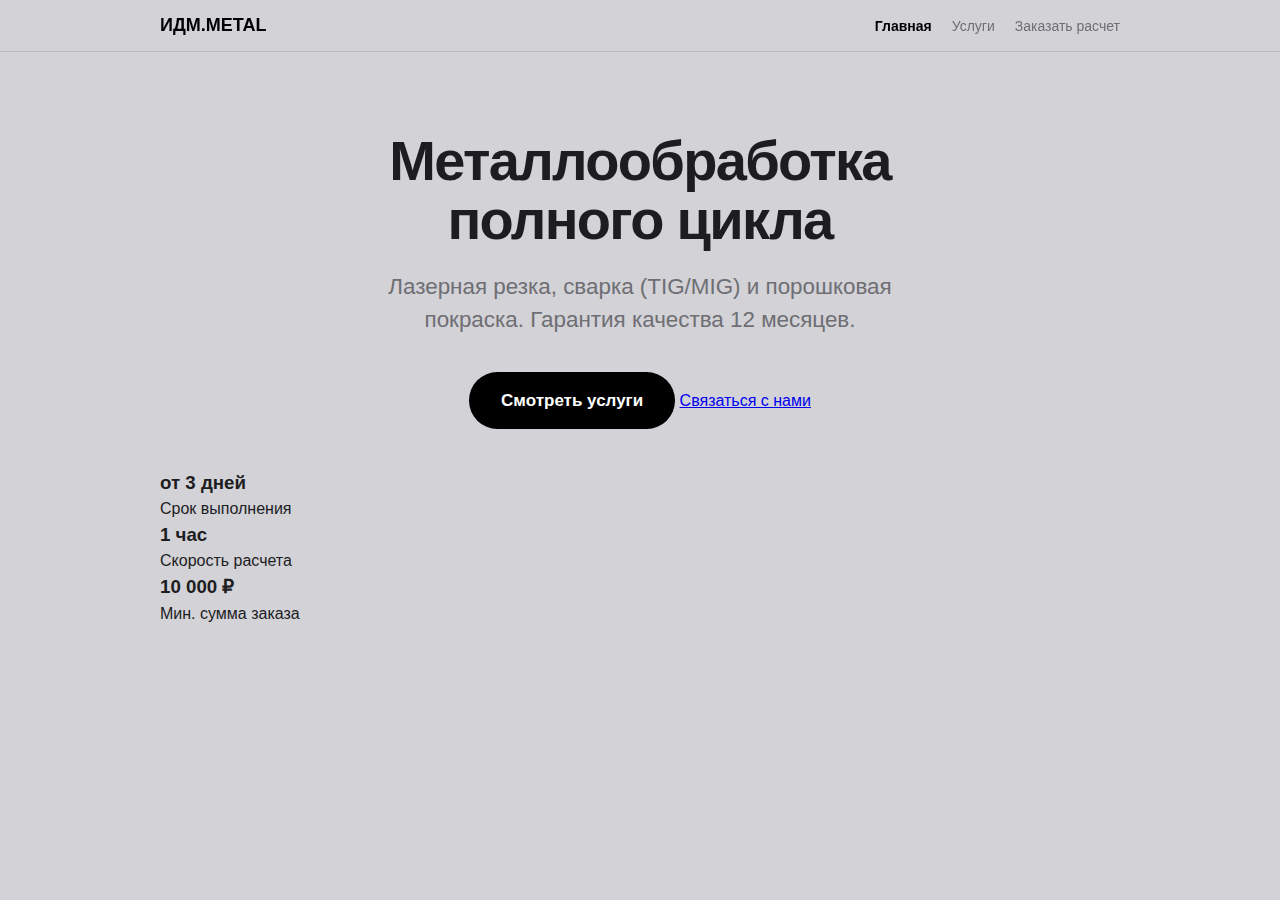
<file: index.html>
<!DOCTYPE html>
<html lang="ru">
<head>
    <meta charset="UTF-8">
    <meta name="viewport" content="width=device-width, initial-scale=1.0">
    <title>ООО ИДМ | Промышленная металлообработка</title>
    <link rel="stylesheet" href="https://cdnjs.cloudflare.com/ajax/libs/animate.css/4.1.1/animate.min.css"/>
    <link rel="stylesheet" href="style.css">
</head>
<body>
    <div class="bg-gradient"></div>
    <nav class="navbar animate__animated animate__fadeInDown">
        <div class="container nav-flex">
            <div class="logo">ИДМ<span>.METAL</span></div>
            <ul class="nav-links">
                <li><a href="index.html" class="active">Главная</a></li>
                <li><a href="services.html">Услуги</a></li>
                <li><a href="contact.html">Заказать расчет</a></li>
            </ul>
        </div>
    </nav>

    <header class="hero container">
        <div class="hero-content">
            <h1 class="animate__animated animate__fadeInLeft">Металлообработка <br><span class="accent">полного цикла</span></h1>
            <p class="animate__animated animate__fadeInLeft animate__delay-1s">Лазерная резка, сварка (TIG/MIG) и порошковая покраска. Гарантия качества 12 месяцев.</p>
            <div class="hero-btns animate__animated animate__fadeInUp animate__delay-2s">
                <a href="services.html" class="btn-primary">Смотреть услуги</a>
                <a href="contact.html" class="btn-outline">Связаться с нами</a>
            </div>
        </div>
    </header>

    <section class="stats container">
        <div class="stat-item animate__animated animate__zoomIn">
            <h3>от 3 дней</h3>
            <p>Срок выполнения</p>
        </div>
        <div class="stat-item animate__animated animate__zoomIn animate__delay-1s">
            <h3>1 час</h3>
            <p>Скорость расчета</p>
        </div>
        <div class="stat-item animate__animated animate__zoomIn animate__delay-2s">
            <h3>10 000 ₽</h3>
            <p>Мин. сумма заказа</p>
        </div>
    </section>
</body>
</html>
</file>
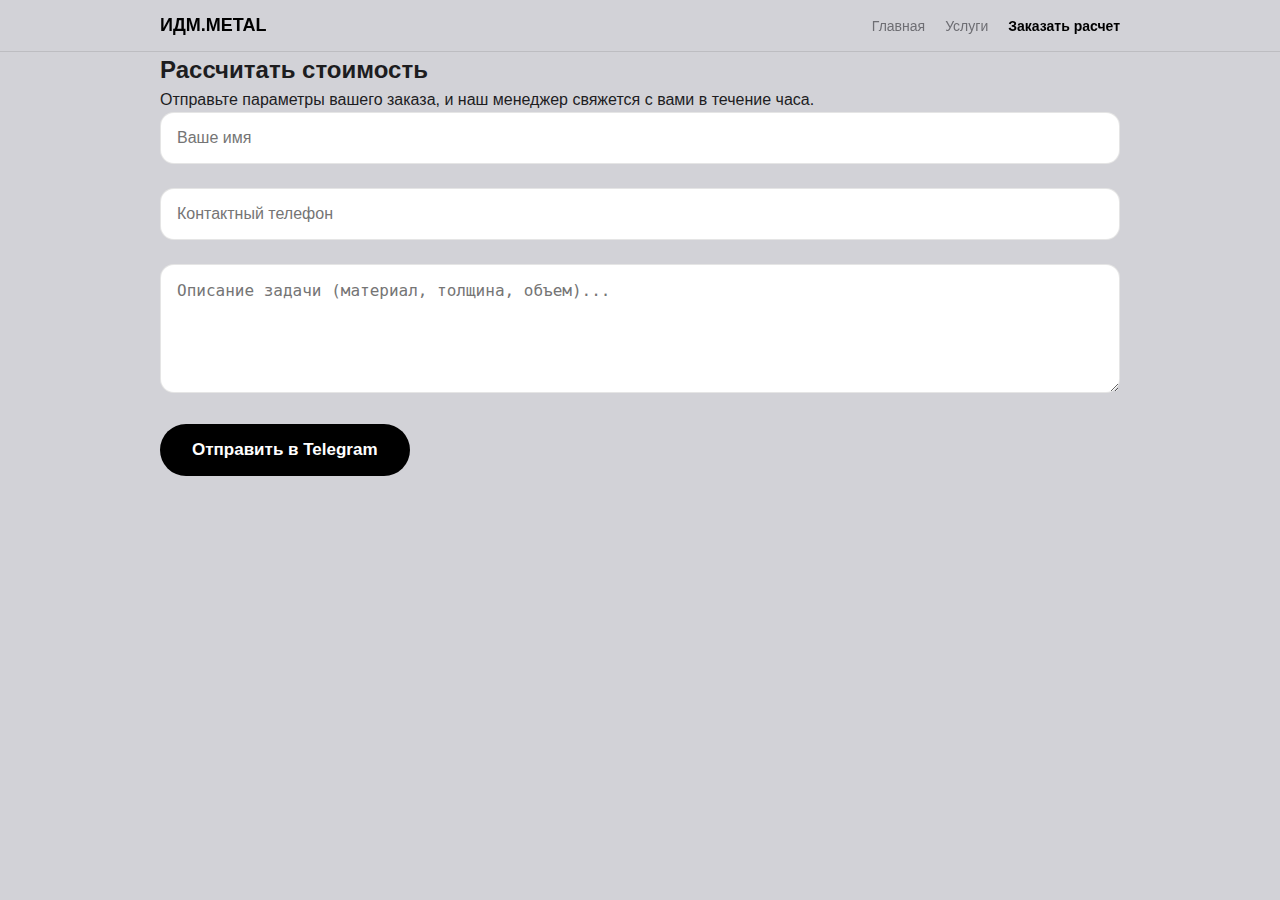
<file: contact.html>
<!DOCTYPE html>
<html lang="ru">
<head>
    <meta charset="UTF-8">
    <meta name="viewport" content="width=device-width, initial-scale=1.0">
    <title>Контакты | ООО ИДМ</title>
    <link rel="stylesheet" href="https://cdnjs.cloudflare.com/ajax/libs/animate.css/4.1.1/animate.min.css"/>
    <link rel="stylesheet" href="style.css">
</head>
<body>
    <nav class="navbar">
        <div class="container nav-flex">
            <div class="logo">ИДМ<span>.METAL</span></div>
            <ul class="nav-links">
                <li><a href="index.html">Главная</a></li>
                <li><a href="services.html">Услуги</a></li>
                <li><a href="contact.html" class="active">Заказать расчет</a></li>
            </ul>
        </div>
    </nav>

    <div class="container page-padding">
        <div class="contact-wrapper animate__animated animate__fadeIn">
            <div class="form-container">
                <h2>Рассчитать стоимость</h2>
                <p>Отправьте параметры вашего заказа, и наш менеджер свяжется с вами в течение часа.</p>
                <form id="tg-form">
                    <div class="input-group">
                        <input type="text" id="name" placeholder="Ваше имя" required>
                    </div>
                    <div class="input-group">
                        <input type="tel" id="phone" placeholder="Контактный телефон" required>
                    </div>
                    <div class="input-group">
                        <textarea id="message" rows="5" placeholder="Описание задачи (материал, толщина, объем)..."></textarea>
                    </div>
                    <button type="submit" class="btn-primary full-width">Отправить в Telegram</button>
                    <div id="status"></div>
                </form>
            </div>
        </div>
    </div>

    <script src="script.js"></script>
</body>
</html>
</file>
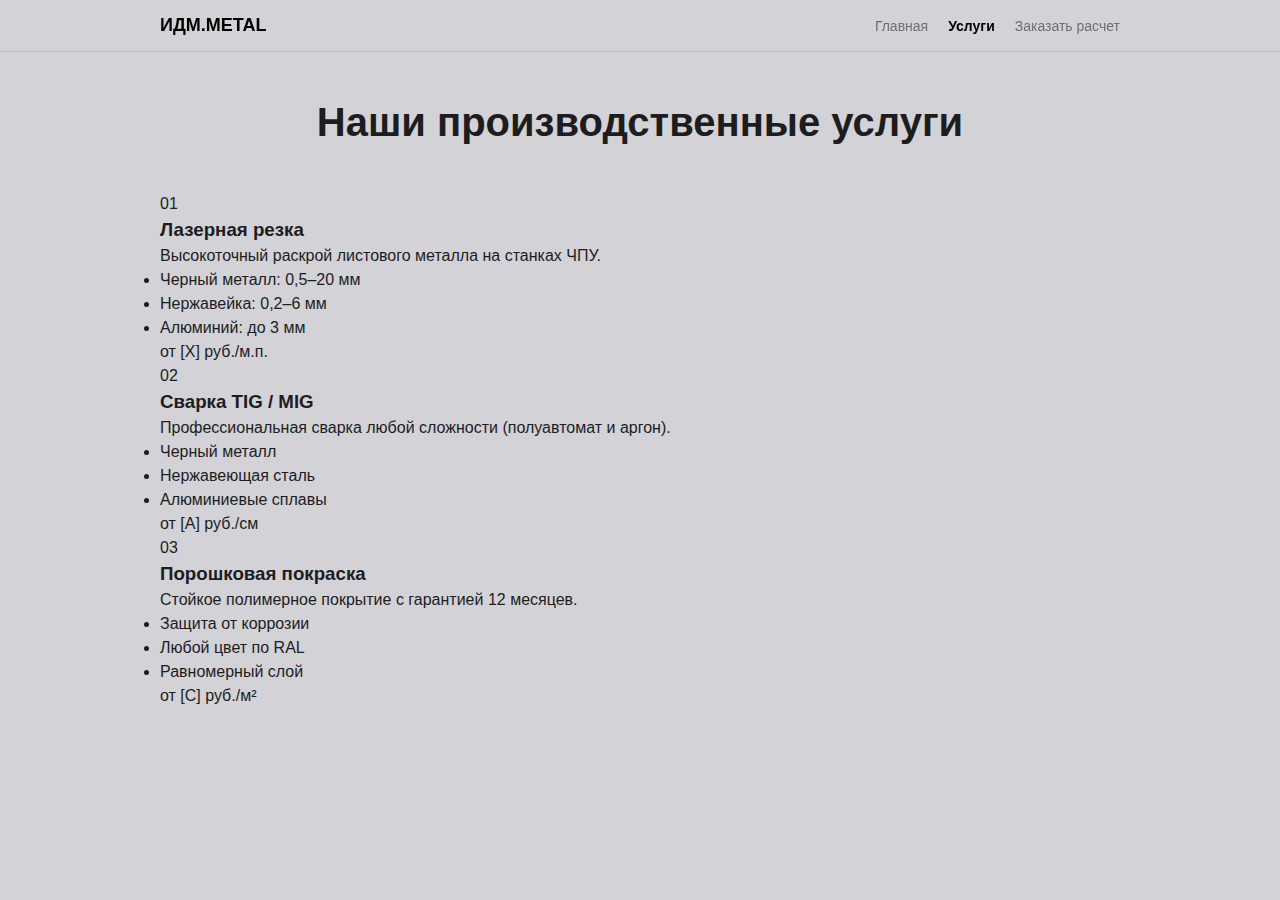
<file: services.html>
<!DOCTYPE html>
<html lang="ru">
<head>
    <meta charset="UTF-8">
    <meta name="viewport" content="width=device-width, initial-scale=1.0">
    <title>Услуги | ООО ИДМ</title>
    <link rel="stylesheet" href="https://cdnjs.cloudflare.com/ajax/libs/animate.css/4.1.1/animate.min.css"/>
    <link rel="stylesheet" href="style.css">
</head>
<body>
    <nav class="navbar">
        <div class="container nav-flex">
            <div class="logo">ИДМ<span>.METAL</span></div>
            <ul class="nav-links">
                <li><a href="index.html">Главная</a></li>
                <li><a href="services.html" class="active">Услуги</a></li>
                <li><a href="contact.html">Заказать расчет</a></li>
            </ul>
        </div>
    </nav>

    <section class="services-section container">
        <h2 class="section-title animate__animated animate__fadeIn">Наши производственные услуги</h2>
        <div class="services-grid">
            <!-- Резка -->
            <div class="service-card animate__animated animate__fadeInUp">
                <div class="card-num">01</div>
                <h3>Лазерная резка</h3>
                <p>Высокоточный раскрой листового металла на станках ЧПУ.</p>
                <ul class="card-list">
                    <li>Черный металл: 0,5–20 мм</li>
                    <li>Нержавейка: 0,2–6 мм</li>
                    <li>Алюминий: до 3 мм</li>
                </ul>
                <div class="price">от [X] руб./м.п.</div>
            </div>

            <!-- Сварка -->
            <div class="service-card animate__animated animate__fadeInUp animate__delay-1s">
                <div class="card-num">02</div>
                <h3>Сварка TIG / MIG</h3>
                <p>Профессиональная сварка любой сложности (полуавтомат и аргон).</p>
                <ul class="card-list">
                    <li>Черный металл</li>
                    <li>Нержавеющая сталь</li>
                    <li>Алюминиевые сплавы</li>
                </ul>
                <div class="price">от [A] руб./см</div>
            </div>

            <!-- Покраска -->
            <div class="service-card animate__animated animate__fadeInUp animate__delay-2s">
                <div class="card-num">03</div>
                <h3>Порошковая покраска</h3>
                <p>Стойкое полимерное покрытие с гарантией 12 месяцев.</p>
                <ul class="card-list">
                    <li>Защита от коррозии</li>
                    <li>Любой цвет по RAL</li>
                    <li>Равномерный слой</li>
                </ul>
                <div class="price">от [C] руб./м²</div>
            </div>
        </div>
    </section>
</body>
</html>
</file>
<file: style.css>
:root {
    --titanium-bg: #d2d2d7; 
    --titanium-card: #f5f5f7;
    --dark-text: #1d1d1f;
    --secondary-text: #6e6e73;
    --accent: #000000;
    --blue: #007aff;
}

* { 
    margin: 0; 
    padding: 0; 
    box-sizing: border-box; 
    -webkit-tap-highlight-color: transparent; /* Убирает синий блик при нажатии на телефоне */
}

body { 
    font-family: -apple-system, BlinkMacSystemFont, "SF Pro Display", "Segoe UI", Roboto, sans-serif; 
    background-color: var(--titanium-bg); 
    color: var(--dark-text); 
    line-height: 1.5;
    overflow-x: hidden;
}

.container { 
    max-width: 1000px; 
    margin: 0 auto; 
    padding: 0 20px; 
}

/* Навигация (Glass Effect) */
.navbar { 
    background: rgba(210, 210, 215, 0.7); 
    backdrop-filter: blur(20px); -webkit-backdrop-filter: blur(20px);
    height: 52px; 
    display: flex; 
    align-items: center; 
    position: sticky; 
    top: 0; 
    z-index: 999;
    border-bottom: 0.5px solid rgba(0,0,0,0.1);
}
.navbar .container { display: flex; justify-content: space-between; align-items: center; width: 100%; }
.logo { font-weight: 600; text-decoration: none; color: #000; font-size: 18px; }

.nav-links { display: flex; list-style: none; gap: 20px; }
.nav-links a { text-decoration: none; color: var(--secondary-text); font-size: 14px; font-weight: 400; transition: 0.2s; }
.nav-links a.active { color: #000; font-weight: 600; }

/* Анимации появления */
.reveal { opacity: 0; transform: translateY(20px); transition: 0.8s cubic-bezier(0.2, 0.8, 0.2, 1); }
.reveal.active { opacity: 1; transform: translateY(0); }

/* Hero Section */
.hero { padding: 80px 0 40px; text-align: center; }
.badge { 
    display: inline-block; padding: 4px 10px; background: rgba(0,0,0,0.05); 
    border-radius: 20px; font-size: 10px; font-weight: 700; margin-bottom: 15px; 
    letter-spacing: 0.5px; color: var(--secondary-text);
}
h1 { font-size: 3.5rem; letter-spacing: -0.03em; font-weight: 700; margin-bottom: 20px; line-height: 1.05; }
.hero p { font-size: 1.4rem; color: var(--secondary-text); max-width: 600px; margin: 0 auto 35px; font-weight: 400; }

.btn-primary { 
    background: #000; color: #fff; padding: 16px 32px; border-radius: 30px; 
    text-decoration: none; font-weight: 600; display: inline-block; border: none; font-size: 17px;
    transition: transform 0.2s ease;
}
.btn-primary:active { transform: scale(0.96); }

.btn-secondary { color: var(--blue); text-decoration: none; font-size: 17px; margin-left: 20px; font-weight: 400; }

/* Главная: Сетка преимуществ */
.grid-3 { display: grid; grid-template-columns: repeat(3, 1fr); gap: 20px; padding: 40px 0; }
.f-card { background: var(--titanium-card); padding: 35px; border-radius: 22px; box-shadow: 0 4px 24px rgba(0,0,0,0.04); }
.f-num { font-size: 11px; font-weight: 700; color: var(--secondary-text); margin-bottom: 15px; display: block; opacity: 0.5; }
.f-card h3 { font-size: 20px; margin-bottom: 10px; font-weight: 600; }

/* СТРАНИЦА УСЛУГ (Столбик) */
.section-title { font-size: 2.5rem; font-weight: 700; text-align: center; margin-bottom: 40px; margin-top: 40px; }
.service-stack { display: flex; flex-direction: column; gap: 30px; padding-bottom: 100px; }
.s-block { 
    background: var(--titanium-card); border-radius: 28px; overflow: hidden; 
    display: flex; flex-direction: column; box-shadow: 0 10px 30px rgba(0,0,0,0.05);
}
.s-img { width: 100%; height: 400px; background-size: cover; background-position: center; background-color: #e5e5e7; }
.s-info { padding: 40px; }
.s-info h2 { font-size: 28px; margin-bottom: 12px; letter-spacing: -0.01em; }
.s-info p { color: var(--secondary-text); font-size: 17px; line-height: 1.4; }

/* СТРАНИЦА ЗАКАЗА */
.form-wrapper { 
    background: var(--titanium-card); padding: 40px; border-radius: 28px; 
    max-width: 500px; margin: 40px auto; box-shadow: 0 10px 40px rgba(0,0,0,0.05);
}
.input-group { margin-bottom: 24px; }
.input-group label { display: block; font-size: 12px; font-weight: 600; margin-bottom: 8px; color: var(--secondary-text); text-transform: uppercase; }
input, select, textarea { 
    width: 100%; padding: 16px; border-radius: 14px; border: 1px solid rgba(0,0,0,0.1); 
    font-size: 16px; outline: none; background: #fff; transition: border 0.2s;
}
input:focus { border-color: var(--blue); }

/* МОБИЛЬНАЯ АДАПТАЦИЯ */
@media (max-width: 768px) {
    .container { padding: 0 16px; }
    h1 { font-size: 2.4rem; }
    .hero p { font-size: 1.1rem; }
    
    /* Сетка в столбик */
    .grid-3 { grid-template-columns: 1fr; gap: 15px; }
    
    /* Меню */
    .menu-btn { 
        display: flex; flex-direction: column; gap: 5px; border: none; background: none; z-index: 1001; 
    }
    .menu-btn span { width: 22px; height: 2px; background: #000; border-radius: 2px; transition: 0.3s; }
    
    .nav-links { 
        position: fixed; top: 0; right: -100%; width: 100%; height: 100vh; 
        background: rgba(210, 210, 215, 0.98); backdrop-filter: blur(30px);
        flex-direction: column; align-items: center; justify-content: center; 
        transition: 0.4s cubic-bezier(0.4, 0, 0.2, 1); gap: 25px; 
    }
    .nav-links.active { right: 0; }
    .nav-links a { font-size: 28px; font-weight: 600; color: #000; }
    
    /* Услуги на мобильном */
    .s-img { height: 260px; }
    .s-info { padding: 25px; }
    .s-info h2 { font-size: 22px; }
    
    .hero-btns { display: flex; flex-direction: column; gap: 15px; align-items: center; }
    .btn-secondary { margin-left: 0; }
    
    .form-wrapper { padding: 25px; border-radius: 24px; }
}
</file>
